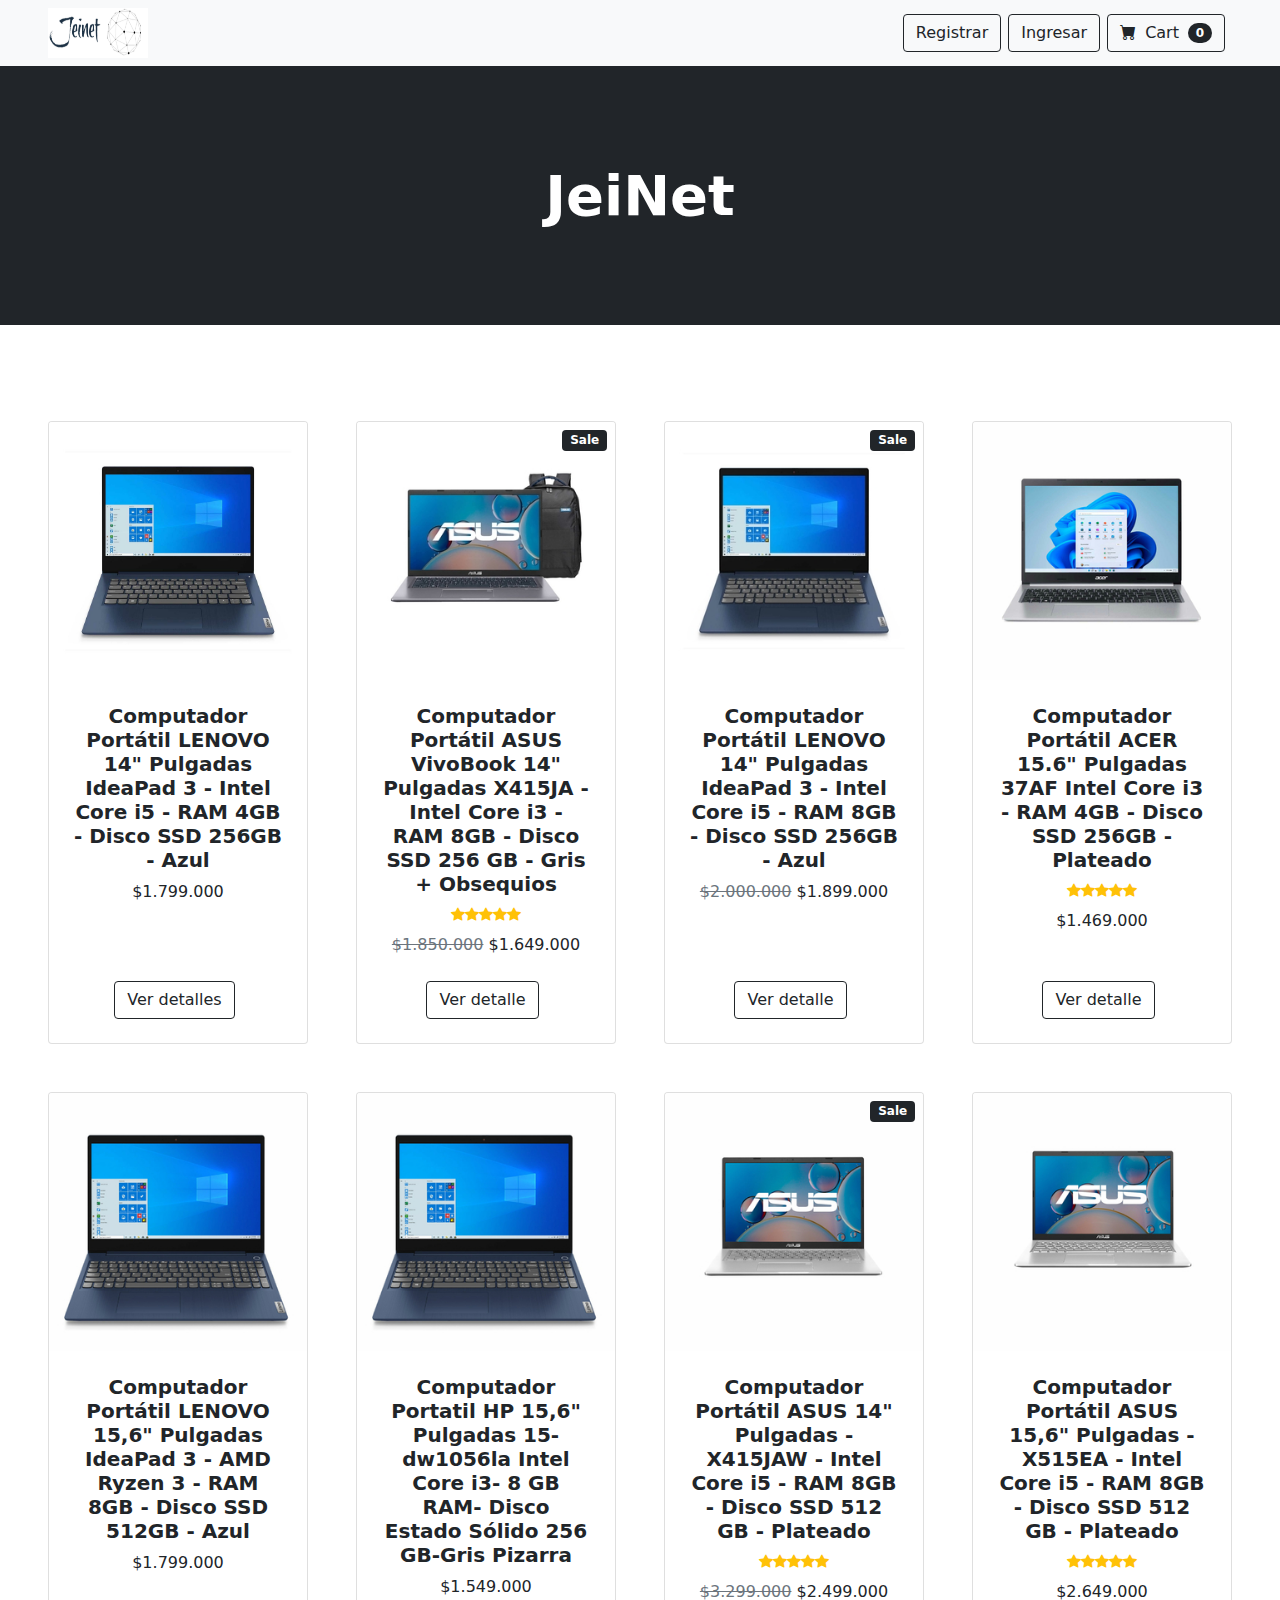
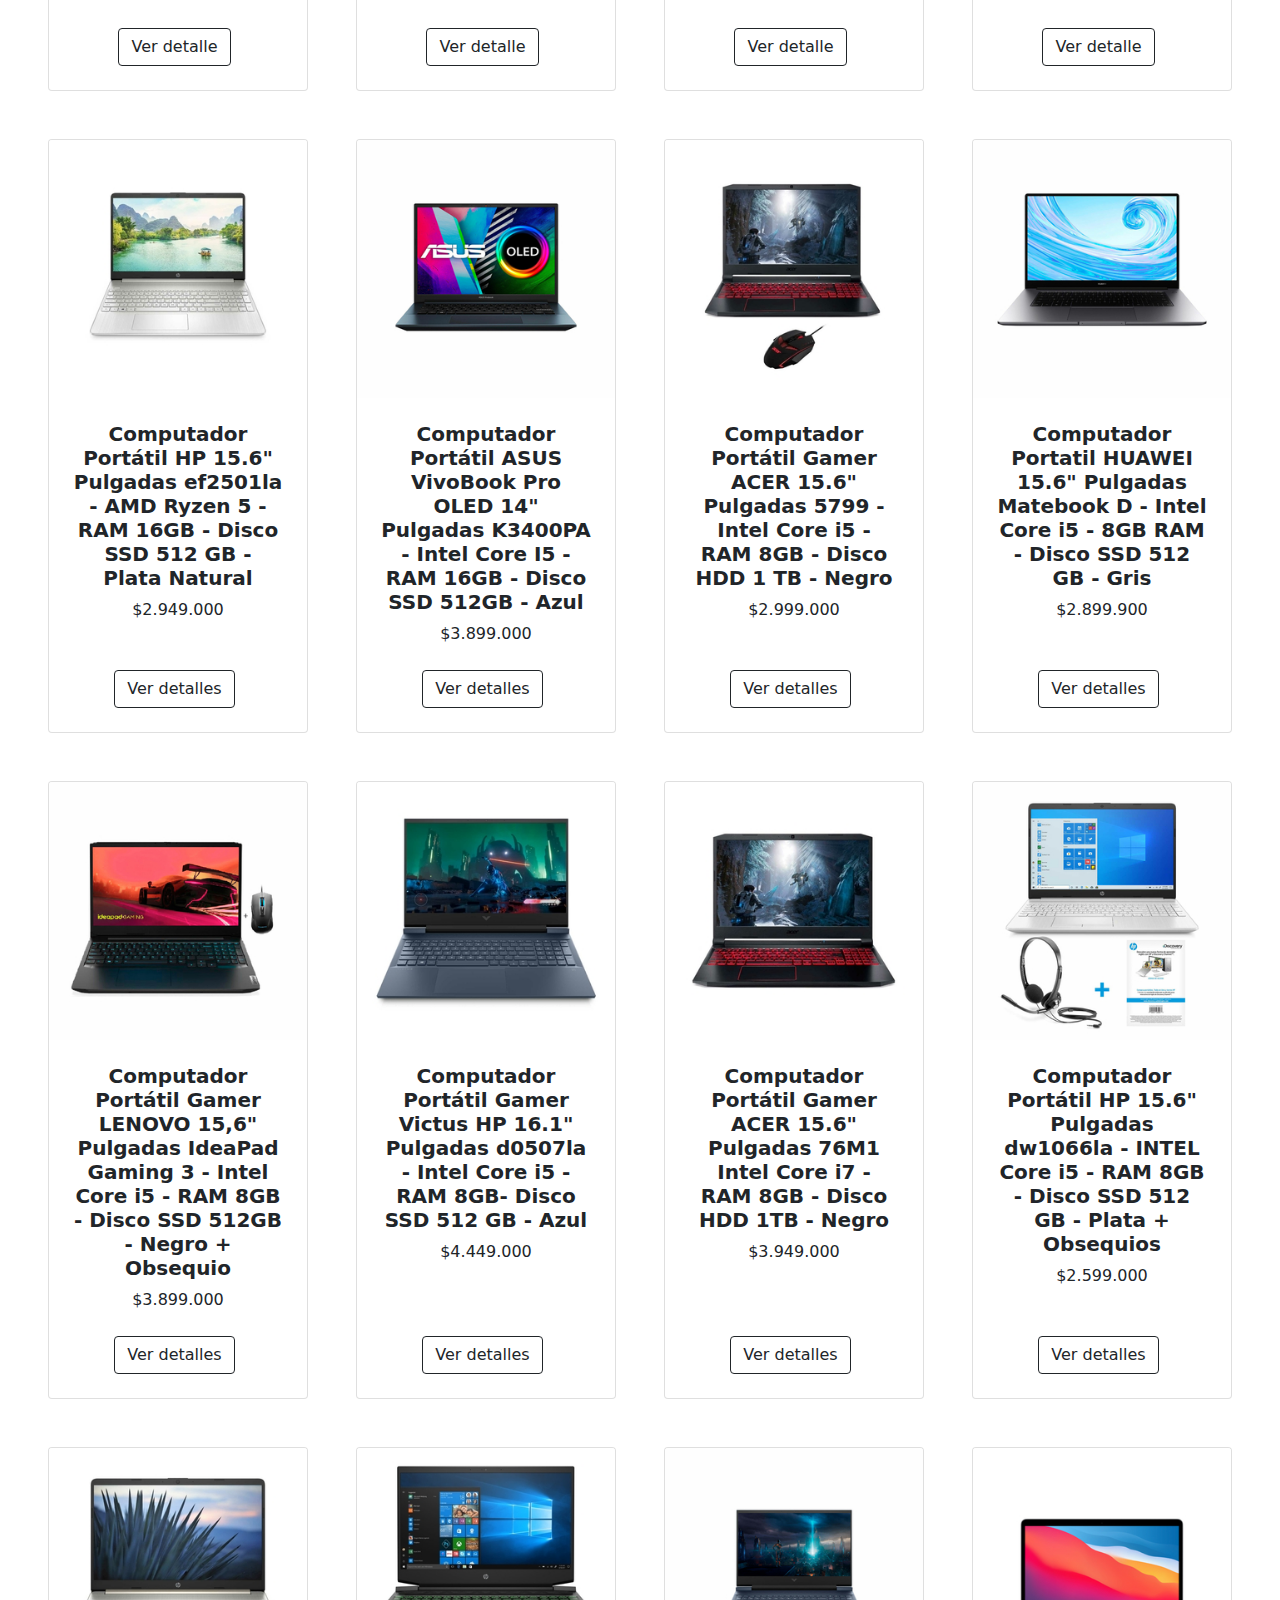
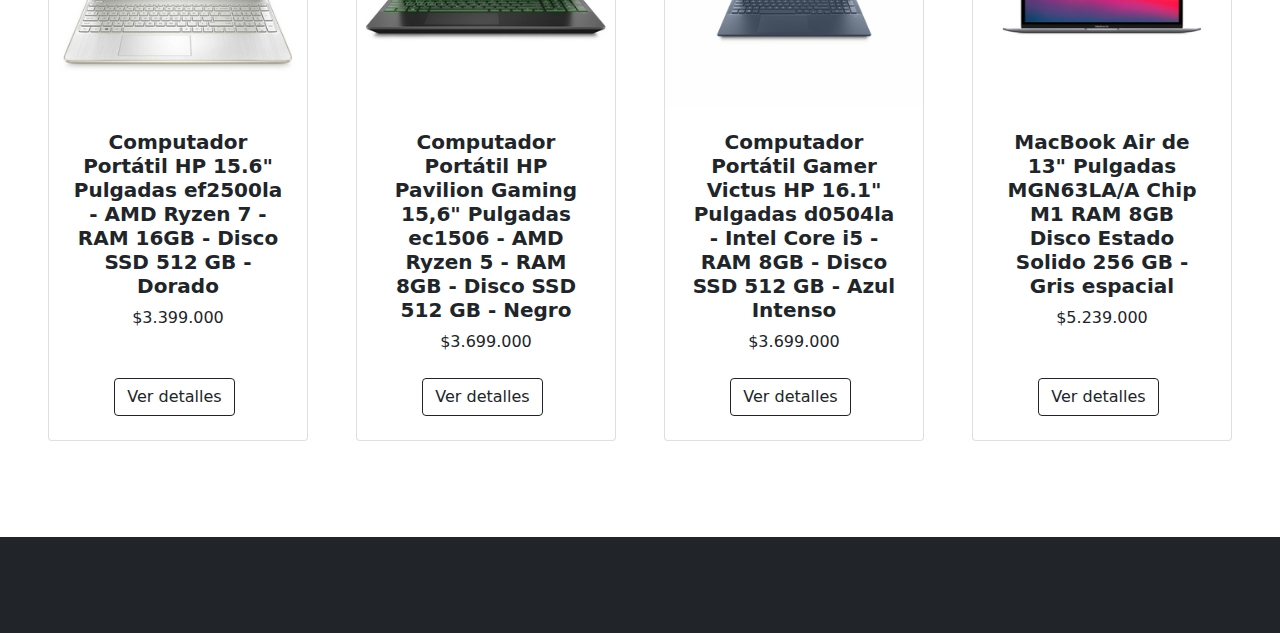
<file: index.html>
<!DOCTYPE html>
<html lang="en">
    <head>
        <meta charset="utf-8" />
        <meta name="viewport" content="width=device-width, initial-scale=1, shrink-to-fit=no" />
        <meta name="description" content="" />
        <meta name="author" content="" />
        <title>JeiNet</title>
        <!-- Favicon-->
        <link rel="icon" type="image/x-icon" href="assets/favicon.ico" />
        <!-- Bootstrap icons-->
        <link href="https://cdn.jsdelivr.net/npm/bootstrap-icons@1.5.0/font/bootstrap-icons.css" rel="stylesheet" />
        <script src="https://code.jquery.com/jquery-3.6.0.min.js"></script>
        <!-- Core theme CSS (includes Bootstrap)-->
        <link href="css/styles.css" rel="stylesheet" />
        <link href="css/home.css" rel="stylesheet" />
    </head>
    <body>
        <!-- Navigation-->
        <nav class="navbar navbar-expand-lg navbar-light bg-light">
            <div class="container-fluid px-4 px-lg-5">
                <a href="index.html"><img src="Logo3.png" alt="Logo" width="100" height="50"></a>
<!--                <a class="navbar-brand" href="#!">JeiNet</a>-->
                <button class="navbar-toggler" type="button" data-bs-toggle="collapse" data-bs-target="#navbarSupportedContent" aria-controls="navbarSupportedContent" aria-expanded="false" aria-label="Toggle navigation"><span class="navbar-toggler-icon"></span></button>
                <div class="collapse navbar-collapse" id="navbarSupportedContent">
                    <ul class="navbar-nav me-auto mb-2 mb-lg-0 ms-lg-4">
<!--                        <li class="nav-item"><a class="nav-link active" aria-current="page" href="#!">Home</a></li>-->
<!--                        <li class="nav-item"><a class="nav-link" href="#!">About</a></li>-->
<!--                        <li class="nav-item dropdown">-->
<!--                            <a class="nav-link dropdown-toggle" id="navbarDropdown" href="#" role="button" data-bs-toggle="dropdown" aria-expanded="false">Shop</a>-->
<!--                            <ul class="dropdown-menu" aria-labelledby="navbarDropdown">-->
<!--                                <li><a class="dropdown-item" href="#!">All Products</a></li>-->
<!--                                <li><hr class="dropdown-divider" /></li>-->
<!--                                <li><a class="dropdown-item" href="#!">Popular Items</a></li>-->
<!--                                <li><a class="dropdown-item" href="#!">New Arrivals</a></li>-->
<!--                            </ul>-->
<!--                        </li>-->
                    </ul>
                    <form class="d-flex">
                        <a class="btn btn-outline-dark" type="button" href="registro.html">
                            Registrar
                        </a>
                        <a class="btn btn-outline-dark" type="button" href="login.html">
                            Ingresar
                        </a>
                        <a class="btn btn-outline-dark" type="button" href="carro.html">
                            <i class="bi-cart-fill me-1"></i>
                            Cart
                            <span class="badge bg-dark text-white ms-1 rounded-pill">0</span>
                        </a>
                    </form>
                </div>
            </div>
        </nav>
        <!-- Header-->
        <header class="bg-dark py-5">
            <div class="container px-4 px-lg-5 my-5">
                <div class="text-center text-white">
                    <h1 class="display-4 fw-bolder">JeiNet</h1>
                    <p class="lead fw-normal text-white-50 mb-0" id="nombre_usuario"></p>
                </div>
            </div>
        </header>
        <!-- Section-->
        <section class="py-5">
            <div class="container-fluid px-4 px-lg-5 mt-5">
                <div class="row gx-4 gx-lg-5 row-cols-2 row-cols-md-3 row-cols-xl-4 justify-content-center">
                    <div class="col mb-5">
                        <div class="card h-100">
                            <!-- Product image-->
                            <img class="card-img-top" src="computadores/Computador1" alt="..." />
                            <!-- Product details-->
                            <div class="card-body p-4">
                                <div class="text-center">
                                    <!-- Product name-->
                                    <h5 class="fw-bolder">Computador Portátil LENOVO 14" Pulgadas IdeaPad 3 - Intel Core i5 - RAM 4GB - Disco SSD 256GB - Azul</h5>
                                    <!-- Product price-->
                                    $1.799.000
                                </div>
                            </div>
                            <!-- Product actions-->
                            <div class="card-footer p-4 pt-0 border-top-0 bg-transparent">
                                <div class="text-center"><a class="btn btn-outline-dark mt-auto" href="detalle.html">Ver detalles</a></div>
                            </div>
                        </div>
                    </div>
                    <div class="col mb-5">
                        <div class="card h-100">
                            <!-- Sale badge-->
                            <div class="badge bg-dark text-white position-absolute" style="top: 0.5rem; right: 0.5rem">Sale</div>
                            <!-- Product image-->
                            <img class="card-img-top" src="computadores/computador2.jfif" alt="..." />
                            <!-- Product details-->
                            <div class="card-body p-4">
                                <div class="text-center">
                                    <!-- Product name-->
                                    <h5 class="fw-bolder">Computador Portátil ASUS VivoBook 14" Pulgadas X415JA - Intel Core i3 - RAM 8GB - Disco SSD 256 GB - Gris + Obsequios</h5>
                                    <!-- Product reviews-->
                                    <div class="d-flex justify-content-center small text-warning mb-2">
                                        <div class="bi-star-fill"></div>
                                        <div class="bi-star-fill"></div>
                                        <div class="bi-star-fill"></div>
                                        <div class="bi-star-fill"></div>
                                        <div class="bi-star-fill"></div>
                                    </div>
                                    <!-- Product price-->
                                    <span class="text-muted text-decoration-line-through">$1.850.000</span>
                                    $1.649.000
                                </div>
                            </div>
                            <!-- Product actions-->
                            <div class="card-footer p-4 pt-0 border-top-0 bg-transparent">
                                <div class="text-center"><a class="btn btn-outline-dark mt-auto" href="#">Ver detalle</a></div>
                            </div>
                        </div>
                    </div>
                    <div class="col mb-5">
                        <div class="card h-100">
                            <!-- Sale badge-->
                            <div class="badge bg-dark text-white position-absolute" style="top: 0.5rem; right: 0.5rem">Sale</div>
                            <!-- Product image-->
                            <img class="card-img-top" src="computadores/computador3.jfif" alt="..." />
                            <!-- Product details-->
                            <div class="card-body p-4">
                                <div class="text-center">
                                    <!-- Product name-->
                                    <h5 class="fw-bolder">Computador Portátil LENOVO 14" Pulgadas IdeaPad 3 - Intel Core i5 - RAM 8GB - Disco SSD 256GB - Azul</h5>
                                    <!-- Product price-->
                                    <span class="text-muted text-decoration-line-through">$2.000.000</span>
                                    $1.899.000
                                </div>
                            </div>
                            <!-- Product actions-->
                            <div class="card-footer p-4 pt-0 border-top-0 bg-transparent">
                                <div class="text-center"><a class="btn btn-outline-dark mt-auto" href="#">Ver detalle</a></div>
                            </div>
                        </div>
                    </div>
                    <div class="col mb-5">
                        <div class="card h-100">
                            <!-- Product image-->
                            <img class="card-img-top" src="computadores/computador4.jfif" alt="..." />
                            <!-- Product details-->
                            <div class="card-body p-4">
                                <div class="text-center">
                                    <!-- Product name-->
                                    <h5 class="fw-bolder">Computador Portátil ACER 15.6" Pulgadas 37AF Intel Core i3 - RAM 4GB - Disco SSD 256GB - Plateado</h5>
                                    <!-- Product reviews-->
                                    <div class="d-flex justify-content-center small text-warning mb-2">
                                        <div class="bi-star-fill"></div>
                                        <div class="bi-star-fill"></div>
                                        <div class="bi-star-fill"></div>
                                        <div class="bi-star-fill"></div>
                                        <div class="bi-star-fill"></div>
                                    </div>
                                    <!-- Product price-->
                                    $1.469.000
                                </div>
                            </div>
                            <!-- Product actions-->
                            <div class="card-footer p-4 pt-0 border-top-0 bg-transparent">
                                <div class="text-center"><a class="btn btn-outline-dark mt-auto" href="#">Ver detalle</a></div>
                            </div>
                        </div>
                    </div>
                    <div class="col mb-5">
                        <div class="card h-100">
                            <!-- Sale badge-->
<!--                            <div class="badge bg-dark text-white position-absolute" style="top: 0.5rem; right: 0.5rem">Sale</div>-->
                            <!-- Product image-->
                            <img class="card-img-top" src="computadores/computador5.jfif" alt="..." />
                            <!-- Product details-->
                            <div class="card-body p-4">
                                <div class="text-center">
                                    <!-- Product name-->
                                    <h5 class="fw-bolder">Computador Portátil LENOVO 15,6" Pulgadas IdeaPad 3 - AMD Ryzen 3 - RAM 8GB - Disco SSD 512GB - Azul</h5>
                                    <!-- Product price-->
<!--                                    <span class="text-muted text-decoration-line-through">$50.00</span>-->
                                    $1.799.000
                                </div>
                            </div>
                            <!-- Product actions-->
                            <div class="card-footer p-4 pt-0 border-top-0 bg-transparent">
                                <div class="text-center"><a class="btn btn-outline-dark mt-auto" href="#">Ver detalle</a></div>
                            </div>
                        </div>
                    </div>
                    <div class="col mb-5">
                        <div class="card h-100">
                            <!-- Product image-->
                            <img class="card-img-top" src="computadores/computador5.jfif" alt="..." />
                            <!-- Product details-->
                            <div class="card-body p-4">
                                <div class="text-center">
                                    <!-- Product name-->
                                    <h5 class="fw-bolder">Computador Portatil HP 15,6" Pulgadas 15-dw1056la Intel Core i3- 8 GB RAM- Disco Estado Sólido 256 GB-Gris Pizarra</h5>
                                    <!-- Product price-->
                                    $1.549.000
                                </div>
                            </div>
                            <!-- Product actions-->
                            <div class="card-footer p-4 pt-0 border-top-0 bg-transparent">
                                <div class="text-center"><a class="btn btn-outline-dark mt-auto" href="#">Ver detalle</a></div>
                            </div>
                        </div>
                    </div>
                    <div class="col mb-5">
                        <div class="card h-100">
                            <!-- Sale badge-->
                            <div class="badge bg-dark text-white position-absolute" style="top: 0.5rem; right: 0.5rem">Sale</div>
                            <!-- Product image-->
                            <img class="card-img-top" src="computadores/computador7.jfif" alt="..." />
                            <!-- Product details-->
                            <div class="card-body p-4">
                                <div class="text-center">
                                    <!-- Product name-->
                                    <h5 class="fw-bolder">Computador Portátil ASUS 14" Pulgadas - X415JAW - Intel Core i5 - RAM 8GB - Disco SSD 512 GB - Plateado</h5>
                                    <!-- Product reviews-->
                                    <div class="d-flex justify-content-center small text-warning mb-2">
                                        <div class="bi-star-fill"></div>
                                        <div class="bi-star-fill"></div>
                                        <div class="bi-star-fill"></div>
                                        <div class="bi-star-fill"></div>
                                        <div class="bi-star-fill"></div>
                                    </div>
                                    <!-- Product price-->
                                    <span class="text-muted text-decoration-line-through">$3.299.000</span>
                                    $2.499.000
                                </div>
                            </div>
                            <!-- Product actions-->
                            <div class="card-footer p-4 pt-0 border-top-0 bg-transparent">
                                <div class="text-center"><a class="btn btn-outline-dark mt-auto" href="#">Ver detalle</a></div>
                            </div>
                        </div>
                    </div>
                    <div class="col mb-5">
                        <div class="card h-100">
                            <!-- Product image-->
                            <img class="card-img-top" src="computadores/computador8.jfif" alt="..." />
                            <!-- Product details-->
                            <div class="card-body p-4">
                                <div class="text-center">
                                    <!-- Product name-->
                                    <h5 class="fw-bolder">Computador Portátil ASUS 15,6" Pulgadas - X515EA - Intel Core i5 - RAM 8GB - Disco SSD 512 GB - Plateado</h5>
                                    <!-- Product reviews-->
                                    <div class="d-flex justify-content-center small text-warning mb-2">
                                        <div class="bi-star-fill"></div>
                                        <div class="bi-star-fill"></div>
                                        <div class="bi-star-fill"></div>
                                        <div class="bi-star-fill"></div>
                                        <div class="bi-star-fill"></div>
                                    </div>
                                    <!-- Product price-->
                                    $2.649.000
                                </div>
                            </div>
                            <!-- Product actions-->
                            <div class="card-footer p-4 pt-0 border-top-0 bg-transparent">
                                <div class="text-center"><a class="btn btn-outline-dark mt-auto" href="#">Ver detalle</a></div>
                            </div>
                        </div>
                    </div>
                    <div class="col mb-5">
                        <div class="card h-100">
                            <!-- Product image-->
                            <img class="card-img-top" src="computadores/computador9.jfif" alt="..." />
                            <!-- Product details-->
                            <div class="card-body p-4">
                                <div class="text-center">
                                    <!-- Product name-->
                                    <h5 class="fw-bolder">Computador Portátil HP 15.6" Pulgadas ef2501la - AMD Ryzen 5 - RAM 16GB - Disco SSD 512 GB - Plata Natural</h5>
                                    <!-- Product price-->
                                    $2.949.000
                                </div>
                            </div>
                            <!-- Product actions-->
                            <div class="card-footer p-4 pt-0 border-top-0 bg-transparent">
                                <div class="text-center"><a class="btn btn-outline-dark mt-auto" href="detalle.html">Ver detalles</a></div>
                            </div>
                        </div>
                    </div>
                    <div class="col mb-5">
                        <div class="card h-100">
                            <!-- Product image-->
                            <img class="card-img-top" src="computadores/computador10.jfif" alt="..." />
                            <!-- Product details-->
                            <div class="card-body p-4">
                                <div class="text-center">
                                    <!-- Product name-->
                                    <h5 class="fw-bolder">Computador Portátil ASUS VivoBook Pro OLED 14" Pulgadas K3400PA - Intel Core I5 - RAM 16GB - Disco SSD 512GB - Azul</h5>
                                    <!-- Product price-->
                                    $3.899.000
                                </div>
                            </div>
                            <!-- Product actions-->
                            <div class="card-footer p-4 pt-0 border-top-0 bg-transparent">
                                <div class="text-center"><a class="btn btn-outline-dark mt-auto" href="detalle.html">Ver detalles</a></div>
                            </div>
                        </div>
                    </div>
                    <div class="col mb-5">
                        <div class="card h-100">
                            <!-- Product image-->
                            <img class="card-img-top" src="computadores/computador11.jfif" alt="..." />
                            <!-- Product details-->
                            <div class="card-body p-4">
                                <div class="text-center">
                                    <!-- Product name-->
                                    <h5 class="fw-bolder">Computador Portátil Gamer ACER 15.6" Pulgadas 5799 - Intel Core i5 - RAM 8GB - Disco HDD 1 TB - Negro</h5>
                                    <!-- Product price-->
                                    $2.999.000
                                </div>
                            </div>
                            <!-- Product actions-->
                            <div class="card-footer p-4 pt-0 border-top-0 bg-transparent">
                                <div class="text-center"><a class="btn btn-outline-dark mt-auto" href="detalle.html">Ver detalles</a></div>
                            </div>
                        </div>
                    </div>
                    <div class="col mb-5">
                        <div class="card h-100">
                            <!-- Product image-->
                            <img class="card-img-top" src="computadores/computador12.jfif" alt="..." />
                            <!-- Product details-->
                            <div class="card-body p-4">
                                <div class="text-center">
                                    <!-- Product name-->
                                    <h5 class="fw-bolder">Computador Portatil HUAWEI 15.6" Pulgadas Matebook D - Intel Core i5 - 8GB RAM - Disco SSD 512 GB - Gris</h5>
                                    <!-- Product price-->
                                    $2.899.900
                                </div>
                            </div>
                            <!-- Product actions-->
                            <div class="card-footer p-4 pt-0 border-top-0 bg-transparent">
                                <div class="text-center"><a class="btn btn-outline-dark mt-auto" href="detalle.html">Ver detalles</a></div>
                            </div>
                        </div>
                    </div>
                    <div class="col mb-5">
                        <div class="card h-100">
                            <!-- Product image-->
                            <img class="card-img-top" src="computadores/computador13.jfif" alt="..." />
                            <!-- Product details-->
                            <div class="card-body p-4">
                                <div class="text-center">
                                    <!-- Product name-->
                                    <h5 class="fw-bolder">Computador Portátil Gamer LENOVO 15,6" Pulgadas IdeaPad Gaming 3 - Intel Core i5 - RAM 8GB - Disco SSD 512GB - Negro + Obsequio</h5>
                                    <!-- Product price-->
                                    $3.899.000
                                </div>
                            </div>
                            <!-- Product actions-->
                            <div class="card-footer p-4 pt-0 border-top-0 bg-transparent">
                                <div class="text-center"><a class="btn btn-outline-dark mt-auto" href="detalle.html">Ver detalles</a></div>
                            </div>
                        </div>
                    </div>
                    <div class="col mb-5">
                        <div class="card h-100">
                            <!-- Product image-->
                            <img class="card-img-top" src="computadores/computador14.jfif" alt="..." />
                            <!-- Product details-->
                            <div class="card-body p-4">
                                <div class="text-center">
                                    <!-- Product name-->
                                    <h5 class="fw-bolder">Computador Portátil Gamer Victus HP 16.1" Pulgadas d0507la - Intel Core i5 - RAM 8GB- Disco SSD 512 GB - Azul</h5>
                                    <!-- Product price-->
                                    $4.449.000
                                </div>
                            </div>
                            <!-- Product actions-->
                            <div class="card-footer p-4 pt-0 border-top-0 bg-transparent">
                                <div class="text-center"><a class="btn btn-outline-dark mt-auto" href="detalle.html">Ver detalles</a></div>
                            </div>
                        </div>
                    </div>
                    <div class="col mb-5">
                        <div class="card h-100">
                            <!-- Product image-->
                            <img class="card-img-top" src="computadores/computador15.jfif" alt="..." />
                            <!-- Product details-->
                            <div class="card-body p-4">
                                <div class="text-center">
                                    <!-- Product name-->
                                    <h5 class="fw-bolder">Computador Portátil Gamer ACER 15.6" Pulgadas 76M1 Intel Core i7 - RAM 8GB - Disco HDD 1TB - Negro</h5>
                                    <!-- Product price-->
                                    $3.949.000
                                </div>
                            </div>
                            <!-- Product actions-->
                            <div class="card-footer p-4 pt-0 border-top-0 bg-transparent">
                                <div class="text-center"><a class="btn btn-outline-dark mt-auto" href="detalle.html">Ver detalles</a></div>
                            </div>
                        </div>
                    </div>
                    <div class="col mb-5">
                        <div class="card h-100">
                            <!-- Product image-->
                            <img class="card-img-top" src="computadores/computador16.jfif" alt="..." />
                            <!-- Product details-->
                            <div class="card-body p-4">
                                <div class="text-center">
                                    <!-- Product name-->
                                    <h5 class="fw-bolder">Computador Portátil HP 15.6" Pulgadas dw1066la - INTEL Core i5 - RAM 8GB - Disco SSD 512 GB - Plata + Obsequios</h5>
                                    <!-- Product price-->
                                    $2.599.000
                                </div>
                            </div>
                            <!-- Product actions-->
                            <div class="card-footer p-4 pt-0 border-top-0 bg-transparent">
                                <div class="text-center"><a class="btn btn-outline-dark mt-auto" href="detalle.html">Ver detalles</a></div>
                            </div>
                        </div>
                    </div>
                    <div class="col mb-5">
                        <div class="card h-100">
                            <!-- Product image-->
                            <img class="card-img-top" src="computadores/computador17.jfif" alt="..." />
                            <!-- Product details-->
                            <div class="card-body p-4">
                                <div class="text-center">
                                    <!-- Product name-->
                                    <h5 class="fw-bolder">Computador Portátil HP 15.6" Pulgadas ef2500la - AMD Ryzen 7 - RAM 16GB - Disco SSD 512 GB - Dorado</h5>
                                    <!-- Product price-->
                                    $3.399.000
                                </div>
                            </div>
                            <!-- Product actions-->
                            <div class="card-footer p-4 pt-0 border-top-0 bg-transparent">
                                <div class="text-center"><a class="btn btn-outline-dark mt-auto" href="detalle.html">Ver detalles</a></div>
                            </div>
                        </div>
                    </div>
                    <div class="col mb-5">
                        <div class="card h-100">
                            <!-- Product image-->
                            <img class="card-img-top" src="computadores/computador18.jfif" alt="..." />
                            <!-- Product details-->
                            <div class="card-body p-4">
                                <div class="text-center">
                                    <!-- Product name-->
                                    <h5 class="fw-bolder">Computador Portátil HP Pavilion Gaming 15,6" Pulgadas ec1506 - AMD Ryzen 5 - RAM 8GB - Disco SSD 512 GB - Negro</h5>
                                    <!-- Product price-->
                                    $3.699.000
                                </div>
                            </div>
                            <!-- Product actions-->
                            <div class="card-footer p-4 pt-0 border-top-0 bg-transparent">
                                <div class="text-center"><a class="btn btn-outline-dark mt-auto" href="detalle.html">Ver detalles</a></div>
                            </div>
                        </div>
                    </div>
                    <div class="col mb-5">
                        <div class="card h-100">
                            <!-- Product image-->
                            <img class="card-img-top" src="computadores/computador19.jfif" alt="..." />
                            <!-- Product details-->
                            <div class="card-body p-4">
                                <div class="text-center">
                                    <!-- Product name-->
                                    <h5 class="fw-bolder">Computador Portátil Gamer Victus HP 16.1" Pulgadas d0504la - Intel Core i5 - RAM 8GB - Disco SSD 512 GB - Azul Intenso</h5>
                                    <!-- Product price-->
                                    $3.699.000
                                </div>
                            </div>
                            <!-- Product actions-->
                            <div class="card-footer p-4 pt-0 border-top-0 bg-transparent">
                                <div class="text-center"><a class="btn btn-outline-dark mt-auto" href="detalle.html">Ver detalles</a></div>
                            </div>
                        </div>
                    </div>
                    <div class="col mb-5">
                        <div class="card h-100">
                            <!-- Product image-->
                            <img class="card-img-top" src="computadores/computador20.jfif" alt="..." />
                            <!-- Product details-->
                            <div class="card-body p-4">
                                <div class="text-center">
                                    <!-- Product name-->
                                    <h5 class="fw-bolder">MacBook Air de 13" Pulgadas MGN63LA/A Chip M1 RAM 8GB Disco Estado Solido 256 GB - Gris espacial</h5>
                                    <!-- Product price-->
                                    $5.239.000
                                </div>
                            </div>
                            <!-- Product actions-->
                            <div class="card-footer p-4 pt-0 border-top-0 bg-transparent">
                                <div class="text-center"><a class="btn btn-outline-dark mt-auto" href="detalle.html">Ver detalles</a></div>
                            </div>
                        </div>
                    </div>
                </div>
            </div>
        </section>
        <!-- Footer-->
        <footer class="py-5 bg-dark">
<!--            <div class="container"><p class="m-0 text-center text-white">Copyright &copy; Your Website 2022</p></div>-->
        </footer>
        <!-- Bootstrap core JS-->
        <script src="https://cdn.jsdelivr.net/npm/bootstrap@5.1.3/dist/js/bootstrap.bundle.min.js"></script>
        <!-- Core theme JS-->
        <script src="js/scripts.js"></script>
        <script src="./js/jeinet.js"></script>
    </body>
</html>
</file>
<file: css/home.css>
.btn-outline-dark{
    margin-right: 7px !important;
}
</file>
